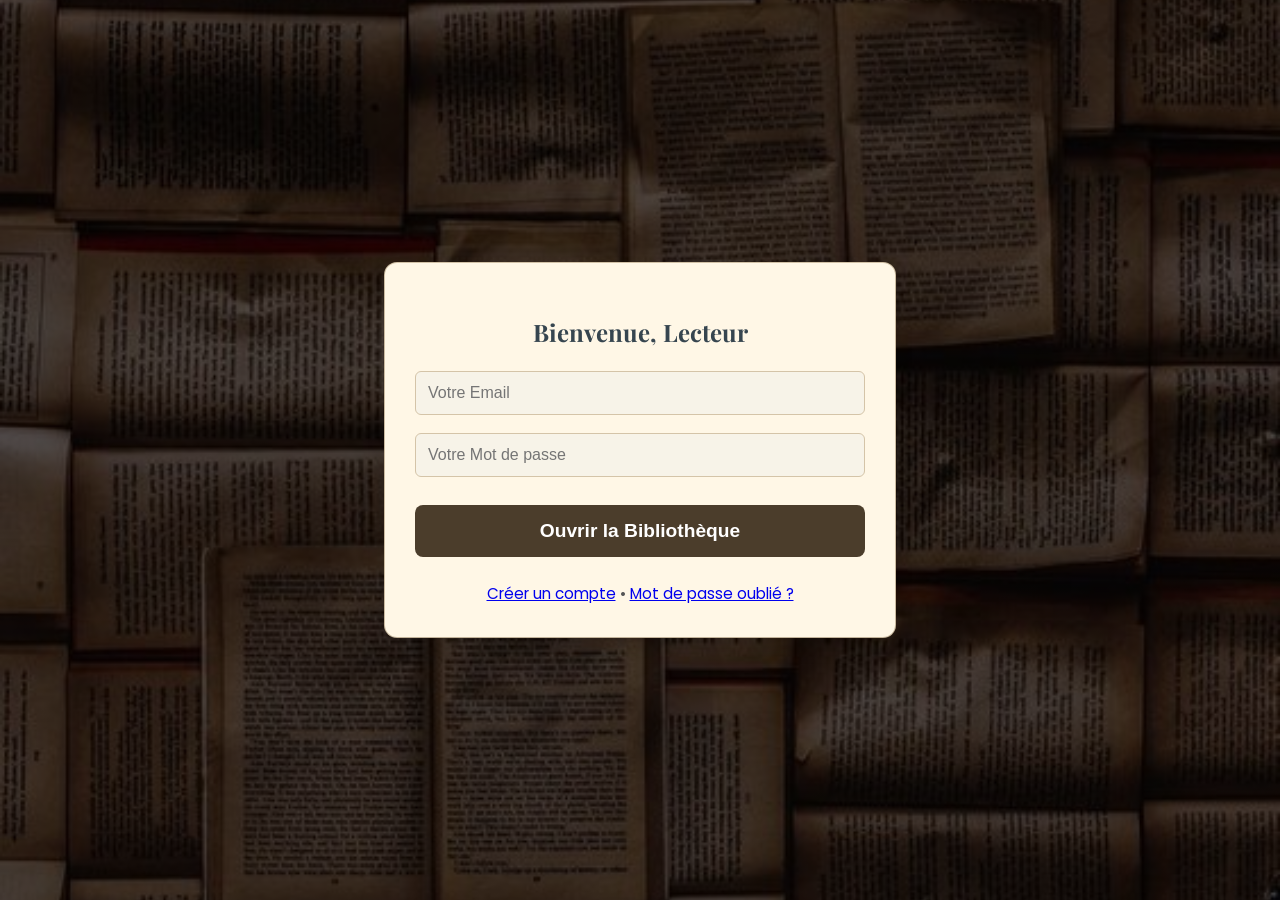
<file: index.html>
<!DOCTYPE html>
<html lang="fr">
<head>
    <meta charset="UTF-8">
    <link rel="stylesheet" href="css/style.css">
    <title>Book Mood - Connexion</title>
</head>
<body class="login-background">
    <div class="container" style="max-width: 450px; text-align: center;">
        <h2>Bienvenue, Lecteur</h2>
    <form id="loginForm">
        <input type="email" id="email" placeholder="Votre Email" required>
        <input type="password" placeholder="Votre Mot de passe" required>
        <button type="submit" class="login-button">Ouvrir la Bibliothèque</button>
    </form>
    <div class="register-link-container">
        <a href="register.html">Créer un compte</a> • 
        <a href="#">Mot de passe oublié ?</a>
    </div>
    </div>
    <script>
        document.getElementById('loginForm').onsubmit = (e) => {
            e.preventDefault();
            localStorage.setItem('user', document.getElementById('email').value.split('@')[0]);
            window.location.href = 'home.html';
        };
    </script>
</body>
</html>
</file>
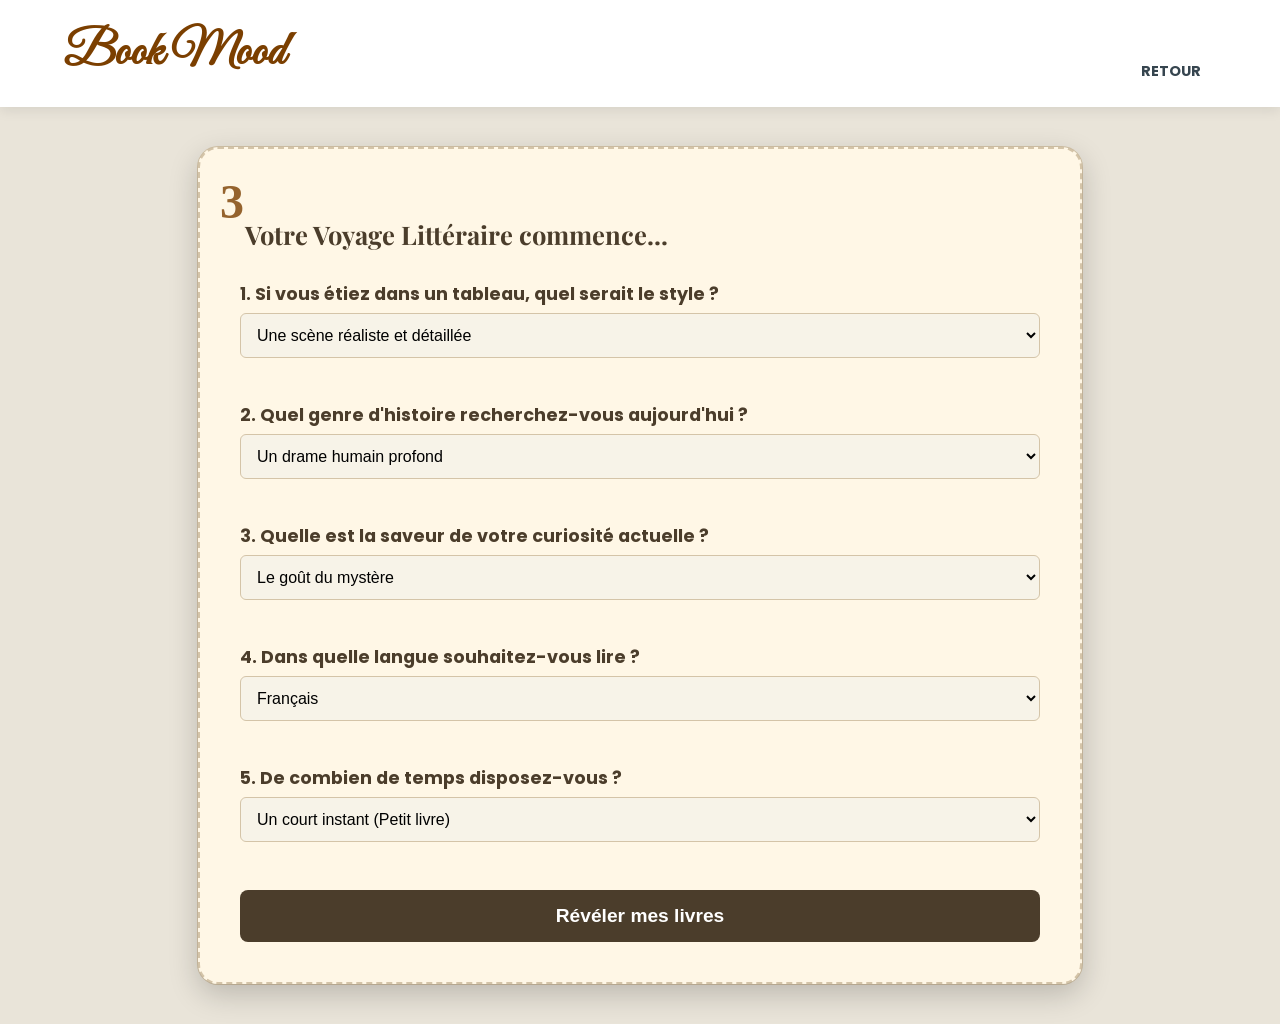
<file: quiz.html>
<!DOCTYPE html>
<html lang="fr">
<head>
    <meta charset="UTF-8">
    <meta name="viewport" content="width=device-width, initial-scale=1.0">
    <link rel="stylesheet" href="css/style.css">
    <title>Book Mood - Le Quiz</title>
</head>
<body>
    <header class="main-header">
        <h1 class="site-title">Book Mood</h1>
        <nav class="main-nav">
            <ul>
                <li><a href="home.html">Retour</a></li>
            </ul>
        </nav>
    </header>

    <div class="container results-container">
        <div id="quiz-container">
            <h2 id="quiz-header">Votre Voyage Littéraire commence...</h2>
            
            <form id="quizForm" class="fade-in">
                <div class="quiz-step">
                    <label>1. Si vous étiez dans un tableau, quel serait le style ?</label>
                    <select id="q1">
                        <option value="realiste">Une scène réaliste et détaillée</option>
                        <option value="symbolique">Une œuvre abstraite et symbolique</option>
                        <option value="chaotique">Une scène sombre et chaotique</option>
                    </select>
                </div>

                <div class="quiz-step">
                    <label>2. Quel genre d'histoire recherchez-vous aujourd'hui ?</label>
                    <select id="q2">
                        <option value="drame">Un drame humain profond</option>
                        <option value="thriller">Un suspense qui coupe le souffle</option>
                        <option value="epopee">Une épopée d'aventure</option>
                    </select>
                </div>

                <div class="quiz-step">
                    <label>3. Quelle est la saveur de votre curiosité actuelle ?</label>
                    <select id="q3">
                        <option value="mystere">Le goût du mystère</option>
                        <option value="histoire">Le poids de l'Histoire</option>
                        <option value="emotion">La force de l'émotion pure</option>
                    </select>
                </div>

                <div class="quiz-step">
                    <label>4. Dans quelle langue souhaitez-vous lire ?</label>
                    <select id="language">
                        <option value="fr">Français</option>
                        <option value="en">Anglais</option>
                    </select>
                </div>

                <div class="quiz-step">
                    <label>5. De combien de temps disposez-vous ?</label>
                    <select id="length">
                        <option value="short">Un court instant (Petit livre)</option>
                        <option value="medium">Une immersion modérée</option>
                        <option value="long">Un long voyage (Pavé)</option>
                    </select>
                </div>

                <button type="button" onclick="runSmartQuiz()" class="login-button" style="margin-top: 30px;">
                    Révéler mes livres
                </button>
            </form>
        </div>

        <div id="results-step" style="display:none;" class="fade-in">
            <h2 id="result-title">Vos pépites recommandées</h2>
            <div id="results-grid" class="books-grid"></div>
            <div style="text-align: center; margin-top: 40px;">
                <button onclick="location.reload()" class="return-home-link">Recommencer le Quiz</button>
            </div>
        </div>
    </div>

    <div id="bookModal" class="modal">
        <div class="modal-content">
            <span class="close" onclick="closeModal()">&times;</span>
            <div id="modalBody"></div>
        </div>
    </div>

    <script src="js/quiz.js"></script>
</body>
</html>
</file>
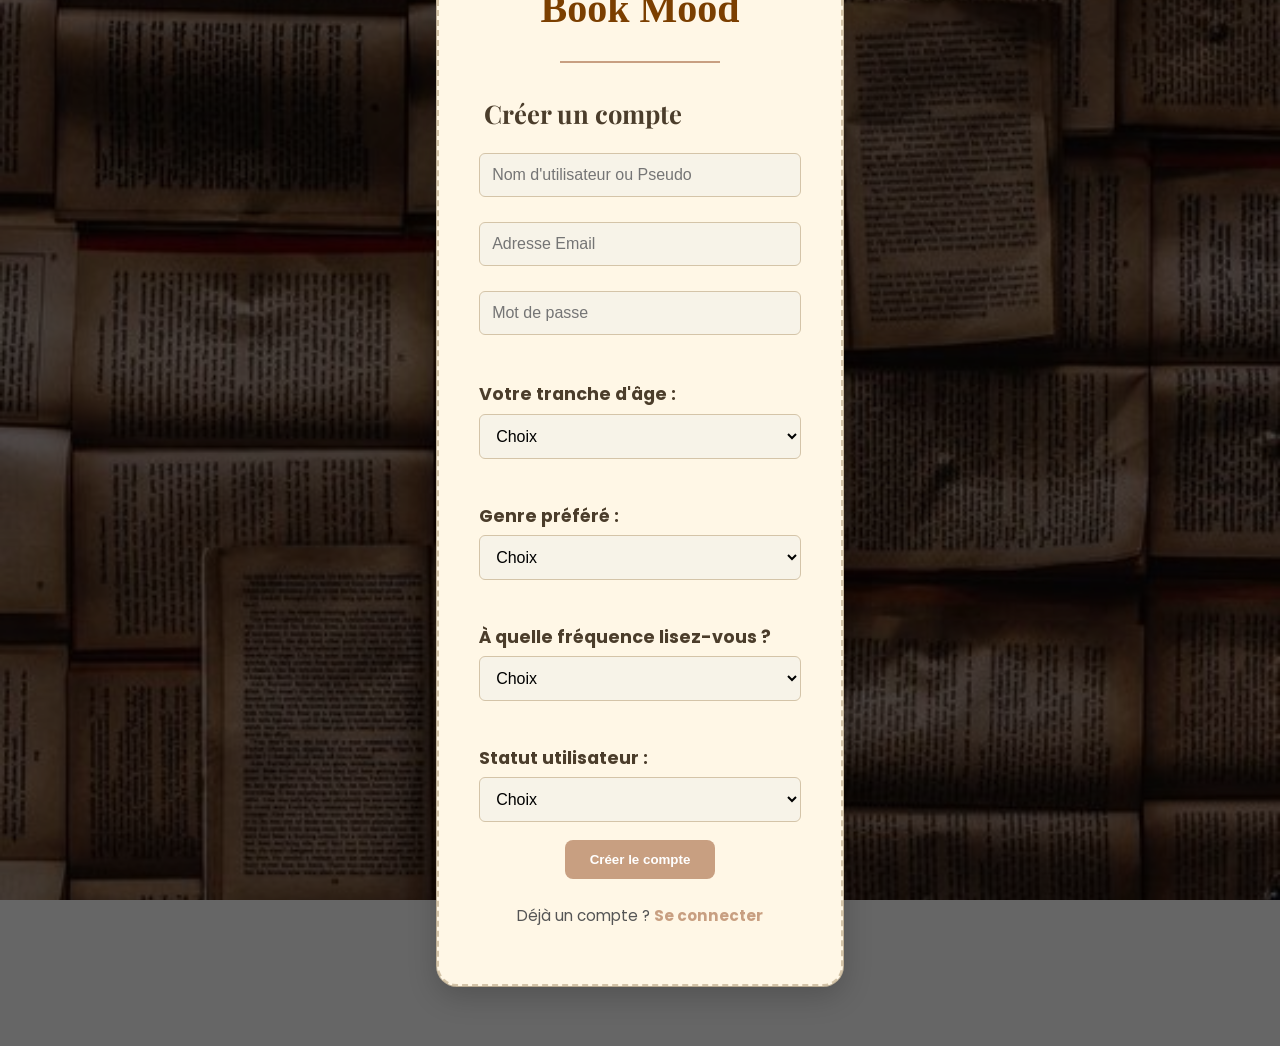
<file: register.html>
<head>
    <meta charset="UTF-8">
    <meta name="viewport" content="width=device-width, initial-scale=1.0">
    <title>Book Mood - Créer un compte</title>

    <link rel="stylesheet" href="css/style.css">
</head>

<body class="login-background">

    <div class="login-page-wrapper">

        <div class="login-box results-container">

            <h1 class="site-title login-title">Book Mood</h1>
            <hr class="login-hr">

            <h2>Créer un compte</h2>
            <form action="php/register_action.php" method="POST">
                <input type="text" name="name" placeholder="Nom d'utilisateur ou Pseudo" required><br>
                <input type="email" name="email" placeholder="Adresse Email" required><br>
                <input type="password" name="password" placeholder="Mot de passe" required><br>

                <label for="age_range">Votre tranche d'âge :</label>
                <select name="age_range" id="age_range" required>
                    <option value="" class="placeholder" disabled selected>Choix</option>
                    <option value="18-25">18-25 ans</option>
                    <option value="26-40">26-40 ans</option>
                    <option value="41-60">41-60 ans</option>
                    <option value="60+">60 ans et plus</option>
                </select>

                <label for="fav_genre">Genre préféré :</label>
                <select name="fav_genre" id="fav_genre" required>
                    <option value="" class="placeholder" disabled selected>Choix</option>
                    <option value="Fantasy">Fantasy / Science-Fiction</option>
                    <option value="Thriller">Policier / Thriller</option>
                    <option value="Roman">Roman Contemporain</option>
                    <option value="Classique">Classique / Historique</option>
                    <option value="Developpement">Développement Personnel / Essai</option>
                </select>

                <label for="reading_freq">À quelle fréquence lisez-vous ?</label>
                <select name="reading_freq" id="reading_freq" required>
                    <option value="" class="placeholder" disabled selected>Choix</option>
                    <option value="Jamais">Rarement</option>
                    <option value="Mois">Quelques livres par an</option>
                    <option value="Semaine">Un livre par mois</option>
                    <option value="Quotidien">Plusieurs livres par mois</option>
                </select>

                <label for="user_status">Statut utilisateur :</label>
                <select name="user_status" id="user_status" required>
                    <option value="" class="placeholder" disabled selected>Choix</option>
                    <option value="Etudiant">Étudiant(e)</option>
                    <option value="Professionnel">Professionnel(le)</option>
                    <option value="Retraite">Retraité(e)</option>
                    <option value="Autre">Autre</option>
                </select>

                <button type="submit">Créer le compte</button>
            </form>
            <p class="register-link-container">
                Déjà un compte ? <a href="index.php" class="register-link">Se connecter</a>
            </p>

        </div>
    </div>

</body>

</html>
</file>
<file: css/style.css>
@import url('https://fonts.googleapis.com/css2?family=Great+Vibes&family=Playfair+Display:ital,wght@0,700;1,400&family=Poppins:wght@300;400;600&display=swap');

/* --- GLOBALS --- */
body {
    background: #e9e4d9; 
    font-family: 'Poppins', sans-serif;
    color: #36454F;
    line-height: 1.6;
    margin: 0;
}

h1, h2, h3 { font-family: 'Playfair Display', serif; }

.container {
    max-width: 1100px;
    margin: 30px auto;
    padding: 30px;
    background: #fff7e6; 
    box-shadow: 0 10px 20px rgba(0, 0, 0, 0.1), 0 0 0 1px #d4c4a8; 
    border-radius: 12px;
}

/* --- HEADER & NAVIGATION --- */
.main-header {
    background: #ffffff;
    padding: 15px 5%;
    display: flex;
    justify-content: space-between;
    align-items: center;
    box-shadow: 0 4px 12px rgba(0,0,0,0.08);
}

.site-title {
    font-family: 'Great Vibes', cursive;
    font-size: 3em;
    color: #7B3F00;
    margin: 0;
}

.main-nav ul {
    list-style: none;
    display: flex;
    gap: 20px;
}

.main-nav a {
    text-decoration: none;
    color: #4B3D2B;
    font-weight: 600;
    text-transform: uppercase;
    font-size: 0.9em;
    transition: 0.3s;
}

.main-nav a:hover { color: #C89F81; }

/* --- GRID & BOOKS --- */
.books-grid {
    display: grid;
    grid-template-columns: repeat(auto-fill, minmax(200px, 1fr)); 
    gap: 25px;
    margin-top: 20px;
}

.book {
    background: #fff;
    padding: 15px;
    border-radius: 10px;
    text-align: center;
    box-shadow: 0 4px 10px rgba(0,0,0,0.05);
    transition: transform 0.3s ease;
}

.book:hover { transform: translateY(-10px); }

.book img {
    width: 100%;
    height: 250px;
    object-fit: cover;
    border-radius: 5px;
    box-shadow: 2px 2px 8px rgba(0,0,0,0.1);
}

/* --- FORMS & BUTTONS --- */
input, select {
    width: 100%;
    padding: 12px;
    margin-bottom: 20px;
    border: 1px solid #d4c4a8;
    border-radius: 6px;
    background: #fdfaf3;
}

button, .btn {
    background: #C89F81;
    color: white;
    padding: 12px 25px;
    border: none;
    border-radius: 8px;
    cursor: pointer;
    font-weight: bold;
    transition: 0.3s;
}

button:hover { background: #7B3F00; }

/* --- LOGIN SPECIFIC --- */
.login-background {
    background: linear-gradient(rgba(0,0,0,0.6), rgba(0,0,0,0.6)), url('../images/books.jpeg') center/cover fixed;
    height: 100vh;
    display: flex;
    align-items: center;
    justify-content: center;
}

/* --- COULEURS ET TYPOGRAPHIE GLOBALE --- */

/* --- ÉLÉMENTS DU FORMULAIRE (QUIZ) --- */

label { 
    display: block; 
    margin-top: 25px; /* Augmenter la marge au-dessus du label */
    margin-bottom: 5px; /* Espace entre le label et le select/input */
    font-weight: bold; 
    color: #4b3d2b; 
    font-size: 1.1em;
    text-align: left; 
}

input, select {
    /* 🔑 S'ASSURER QUE LA LARGEUR EST DE 100% ET NON 90% */
    width: 100%; 
    padding: 12px;
    margin: 0 0 18px 0; /* Réduire la marge en bas pour moins d'espace */
    
    /* Box-sizing pour inclure le padding dans la largeur de 100% */
    box-sizing: border-box; 
    
    background: #f7f3e8; 
    border: 1px solid #d4c4a8;
    border-radius: 6px;
    font-size: 1em;
    transition: border-color 0.3s;
}

/* 🔑 Correction Spécifique pour l'espacement des premiers champs (Nom, Email, Mdp) */
/* Dans votre HTML, ces champs n'ont pas de <label>, donc leur espacement est géré ici */
.login-box form input:nth-child(-n+3) {
    margin-bottom: 25px; /* Ajouter plus d'espace sous Nom, Email, Mdp pour les séparer du titre */
}

input:focus, select:focus {
    border-color: #C89F81; /* Bordure plus visible au focus */
    outline: none;
    box-shadow: 0 0 5px rgba(200, 159, 129, 0.5);
}

/* --- NOUVEAU STYLE POUR LES LIENS DE NAVIGATION (dans results.php) --- */

.navigation-links {
    margin-top: 5px;
    margin-bottom: 30px; 
    font-size: 0.9em;
    padding: 5px 0;
    
    /* ACTIVER FLEXBOX */
    display: flex;
    /* Aligne les éléments aux extrémités de l'espace disponible */
    justify-content: space-between; 
    /* Retire le centrage */
    text-align: left; 
}

/* Nous allons ajuster la marge des liens pour qu'ils ne soient pas collés 
   aux bords du .container, en supposant que le .container a déjà un padding. 
   Si le .container a un padding de 40px, les marges doivent être nulles: */

.navigation-links a {
    /* Style Bouton/Étiquette */
    display: inline-block;
    padding: 8px 15px;
    
    /* MARGE À ZÉRO pour coller aux extrémités de la div .navigation-links */
    margin: 0; 
    
    background: #f7f3e8; 
    color: #4B3D2B; 
    border: 1px solid #d4c4a8; 
    border-radius: 5px;
    text-decoration: none;
    font-weight: bold;
    transition: background 0.2s, color 0.2s, box-shadow 0.2s;
    box-shadow: 1px 1px 3px rgba(0, 0, 0, 0.05);
}

.navigation-links a:hover {
    background: #eae7dc; 
    color: #7B3F00; 
    box-shadow: 2px 2px 5px rgba(0, 0, 0, 0.1);
}

/* Style spécifique pour le lien "Retour à l'Accueil" */
.return-home-link {
    background: #C89F81; 
    color: white;
    border: 1px solid #C89F81;
}

.return-home-link:hover {
    background: #b68f70;
    color: white;
}
.separator {
    color: #C89F81; /* Couleur d'accentuation */
    font-size: 1.5em;
    font-weight: bold;
    margin: 0 10px; /* Espace autour du point */
    display: inline-block;
    /* Aligner verticalement avec les boutons */
    transform: translateY(2px); 
}

.header-top {
    max-width: 1200px;
    margin: auto;
    display: flex;
    justify-content: space-between;
    align-items: center;
    padding: 10px 40px 0 40px;
}

/* --- NAVIGATION / RUBAN --- */

.main-nav {
    display: flex;
    position: relative;
    padding-top: 0; 
    height: 40px; /* Hauteur définie pour le ruban */
    /* Assurez-vous que l'alignement est correct dans le header-top */
    align-self: flex-end; 
}


.main-nav li a {
    text-decoration: none;
    color: #36454F;
    padding: 0 15px;
    font-size: 0.9em;
    font-weight: bold;
    text-transform: uppercase;
    transition: color 0.2s;

    display: flex;
    align-items: center; 
    height: 100%;
}

.main-nav li a:hover {
    color: #C89F81;
}

.ribbon-tail {
    position: absolute;
    top: 0;
    right: 0; 
    
    width: 250px; 
    height: 100%; 
    z-index: 1;

    
    clip-path: polygon(10% 0, 100% 0, 100% 100%, 0% 100%);
    
    clip-path: polygon(0 0, 100% 0, 100% 100%, 80% 100%, 0 100%); 
    
    transform: translateY(0); 
}

.quiz-link {
color: #36454F;
    position: relative;
    z-index: 3;
    padding-right: 30px !important;
}



.hero-section {
    max-width: 1200px;
    margin: 20px auto 0 auto;
    
    background-image: url('../images/book.jpeg'); 
    
    background-size: cover;
    background-position: center top;
    height: 400px; 
    position: relative;
    border-radius: 5px;
    overflow: hidden;
    box-shadow: inset 0 0 10px rgba(0, 0, 0, 0.5); 
}

/* Bloc de texte marron foncé à gauche */
.hero-text-box {
    position: absolute;
    top: 0;
    left: 0;
    width: 40%; 
    height: 100%;
    background-color: rgba(75, 61, 43, 0.9); 
    padding: 40px;
    color: #F5EEDC; 
}

.hero-text-box h2 {
    color: white; 
    font-size: 2.5em;
    border-bottom: 2px solid white;
    text-align: left;
    margin-top: 0;
}

.hero-text-box p {
    font-size: 1.1em;
    margin-bottom: 30px;
}

.hero-text-box .button {
    background: #C89F81;
    text-transform: uppercase;
}

.login-page-wrapper {
    /* Utilise le style de fond fixe du body */
    background-color: transparent; 
    min-height: 100vh; 
    display: flex;
    justify-content: center; 
    align-items: center; 
    padding: 20px;
}

.login-box {
    width: 90%;
    max-width: 600px; 
    padding: 30px;
    background: #fff7e6; 
    border-radius: 12px;
    box-shadow: 0 10px 30px rgba(0, 0, 0, 0.2), 0 0 0 1px #d4c4a8; 
    text-align: center;
    position: relative;
    z-index: 10; 

    background-image: url('../images/books.jpeg'); 
    background-repeat: no-repeat; 
    background-position: right bottom; 
    background-size: 100px; 
    padding-bottom: 50px; 
}
@keyframes slideDown { from { transform: translateY(-50px); opacity: 0; } to { transform: translateY(0); opacity: 1; } }

.login-box .login-title {
    font-size: 2.5em; 
    margin-bottom: 20px;
    color: #7B3F00; /* Marron Séphia */
    font-family: 'Georgia', serif; 
}

.login-box h2 {
    color: #4B3D2B; 
    border-bottom: none; 
    margin-top: 0;
    font-size: 1.6em;
    padding-bottom: 0;
    text-align: center; 
}

.login-hr {
    margin: 15px auto 30px auto;
    width: 50%;
    border: 0;
    border-top: 2px solid #C89F81; /* Ligne épaisse couleur bois */
}

.login-box input {
    width: 100%; 
    box-sizing: border-box; 
    margin-bottom: 20px;
}

/* Bouton de connexion */
.login-button {
    width: 100%; 
    margin-top: 10px;
    padding: 15px;
    background: #4B3D2B; /* Utiliser le marron foncé pour le bouton principal */
    font-size: 1.2em;
}

.login-button:hover {
    background: #7B3F00; /* Assombrir légèrement au survol */
}

/* Lien pour créer un compte */
.register-link-container {
    margin-top: 25px;
    font-size: 0.95em;
    color: #555;
}

.register-link {
    color: #C89F81; 
    text-decoration: none;
    font-weight: bold;
}

.register-link:hover {
    text-decoration: underline;
}
.results-container {
    width: 90%;
    max-width: 800px; 
    margin: 40px auto;
    padding: 60px 40px 40px 40px; 
    
    background: #fff7e6; 
    box-shadow: 0 10px 30px rgba(0, 0, 0, 0.2), 0 0 0 1px #d4c4a8; 
    
    border: 2px dashed #d4c4a8; 
    border-radius: 20px; 
    position: relative; 
}
.results-container::before {
    content: "3"; 
    position: absolute;
    top: 15px;
    left: 20px;
    font-size: 3em; 
    font-family: 'Times New Roman', serif;
    color: #7B3F00; 
    font-weight: bold;
    opacity: 0.8;
}
.results-container h2 {
    color: #4B3D2B;
    margin-top: 5px; 
    font-size: 1.6em;
    text-align: left; 
    padding-left: 5px; 
    border-bottom: none; 
    margin-bottom: 20px;
}
.book {
    transition: all 0.4s cubic-bezier(0.175, 0.885, 0.32, 1.275);
    cursor: pointer;
}

.book:hover {
    transform: scale(1.05) rotate(1deg);
    box-shadow: 0 15px 30px rgba(123, 63, 0, 0.2);
}

/* Effet de fondu entre les pages */
body {
    animation: fadeInPage 0.8s ease-in-out;
}
@keyframes fadeInPage { from { opacity: 0; } to { opacity: 1; } }
/* --- ANIMATIONS --- */
.fade-in {
    animation: fadeInAnimation 0.6s ease forwards;
}

@keyframes fadeInAnimation {
    from { opacity: 0; transform: translateY(20px); }
    to { opacity: 1; transform: translateY(0); }
}

/* --- MODAL STYLE --- */
.modal {
    display: none;
    position: fixed;
    z-index: 1000;
    left: 0; top: 0;
    width: 100%; height: 100%;
    background-color: rgba(0,0,0,0.7);
    backdrop-filter: blur(5px);
}

.modal-content {
    background-color: #fff7e6;
    margin: 10% auto;
    padding: 30px;
    border-radius: 15px;
    width: 80%;
    max-width: 700px;
    box-shadow: 0 5px 30px rgba(0,0,0,0.3);
    position: relative;
    animation: slideIn 0.4s ease-out;
}

@keyframes slideIn {
    from { transform: scale(0.8); opacity: 0; }
    to { transform: scale(1); opacity: 1; }
}

.modal-flex {
    display: flex;
    gap: 30px;
    align-items: flex-start;
}

.close {
    position: absolute;
    right: 20px;
    top: 10px;
    font-size: 30px;
    cursor: pointer;
    color: #7B3F00;
}

/* --- BOUTON SMALL --- */
.btn-small {
    display: inline-block;
    padding: 5px 15px;
    background: #C89F81;
    color: white;
    border-radius: 4px;
    font-size: 0.8em;
    margin-top: 10px;
}
</file>
